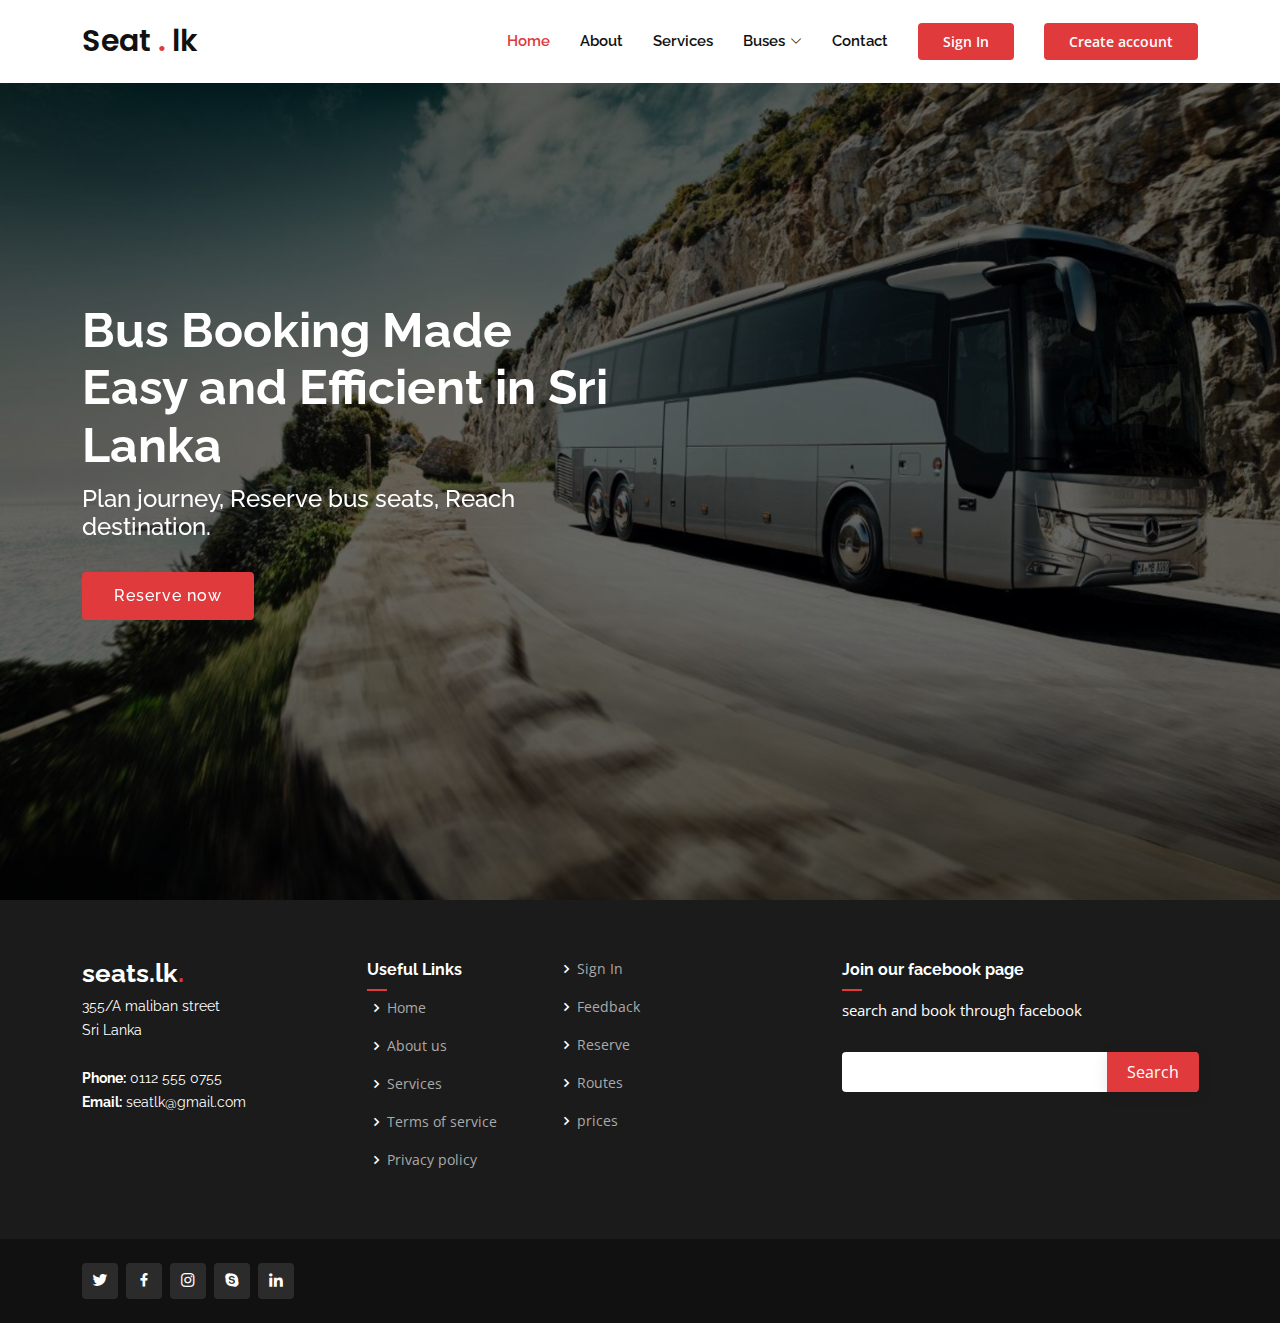
<file: index.html>
<!DOCTYPE html>
<html lang="en">

<head>
  <meta charset="utf-8">
  <meta content="width=device-width, initial-scale=1.0" name="viewport">

  <title>seats.lk</title>
  <meta content="" name="description">
  <meta content="" name="keywords">

  <!-- Favicons -->
  <link href="assets/img/favicon.png" rel="icon">
  <link href="assets/img/apple-touch-icon.png" rel="apple-touch-icon">

  <!-- Google Fonts -->
  <link href="https://fonts.googleapis.com/css?family=Open+Sans:300,300i,400,400i,600,600i,700,700i|Raleway:300,300i,400,400i,500,500i,600,600i,700,700i|Poppins:300,300i,400,400i,500,500i,600,600i,700,700i" rel="stylesheet">

  <!-- Vendor CSS Files -->
  <link href="assets/vendor/aos/aos.css" rel="stylesheet">
  <link href="assets/vendor/bootstrap/css/bootstrap.min.css" rel="stylesheet">
  <link href="assets/vendor/bootstrap-icons/bootstrap-icons.css" rel="stylesheet">
  <link href="assets/vendor/boxicons/css/boxicons.min.css" rel="stylesheet">
  <link href="assets/vendor/glightbox/css/glightbox.min.css" rel="stylesheet">
  <link href="assets/vendor/remixicon/remixicon.css" rel="stylesheet">
  <link href="assets/vendor/swiper/swiper-bundle.min.css" rel="stylesheet">

  <!-- Template Main CSS File -->
  <link href="assets/css/style.css" rel="stylesheet">

  
</head>

<body>

  <!-- ======= Header ======= -->
  <header id="header" class="fixed-top d-flex align-items-center">
    <div class="container d-flex align-items-center">
      <h1 class="logo me-auto"><a href="index.html">Seat <span>. </span>lk</a></h1>
      <!-- Uncomment below if you prefer to use an image logo -->

      <nav id="navbar" class="navbar order-last order-lg-0">
        <ul>
          <li><a class="nav-link scrollto active" href="#hero">Home</a></li>
          <li><a class="nav-link scrollto" href="#about">About</a></li>
          <li><a class="nav-link scrollto" href="#services">Services</a></li>
          
          <li class="dropdown"><a href="#"><span>Buses</span> <i class="bi bi-chevron-down"></i></a>
            <ul>
              <li><a href="#">Drop Down 1</a></li>
              <li class="dropdown"><a href="#"><span>Deep Drop Down</span> <i class="bi bi-chevron-right"></i></a>
                <ul>
                  <li><a href="#">Deep Drop Down 1</a></li>
                  <li><a href="#">Deep Drop Down 2</a></li>
                  <li><a href="#">Deep Drop Down 3</a></li>
                  <li><a href="#">Deep Drop Down 4</a></li>
                  <li><a href="#">Deep Drop Down 5</a></li>
                </ul>
              </li>
              <li><a href="#">Drop Down 2</a></li>
              <li><a href="#">Drop Down 3</a></li>
              <li><a href="#">Drop Down 4</a></li>
            </ul>
          </li>
          <li><a class="nav-link scrollto" href="#contact">Contact</a></li>
        </ul>
        <i class="bi bi-list mobile-nav-toggle"></i>
      </nav><!-- .navbar -->

      <a href="#about" class="get-started-btn scrollto">Sign In</a>
      <a href="#about" class="get-started-btn scrollto">Create account</a>
    </div>
  </header><!-- End Header -->

  <!-- ======= Hero Section ======= -->
  <section id="hero" class="d-flex align-items-center">

    <div class="container" data-aos="zoom-out" data-aos-delay="100">
      <div class="row">
        <div class="col-xl-6">
          <h1>Bus Booking Made Easy and Efficient in Sri Lanka</h1>
          <h2>Plan journey, Reserve bus seats, Reach destination.</h2>
          <a href="#about" class="btn-get-started scrollto">Reserve now</a>
        </div>
      </div>
    </div>

  </section><!-- End Hero -->

  <main id="main">

   
  <!-- ======= Footer ======= -->
  <footer id="footer">

    <div class="footer-top">
      <div class="container">
        <div class="row">

          <div class="col-lg-3 col-md-6 footer-contact">
            <h3>seats.lk<span>.</span></h3>
            <p>
              355/A maliban street <br>
              Sri Lanka <br><br>
              <strong>Phone:</strong> 0112 555 0755<br>
              <strong>Email:</strong> seatlk@gmail.com<br>
            </p>
          </div>

          <div class="col-lg-2 col-md-6 footer-links">
            <h4>Useful Links</h4>
            <ul>
              <li><i class="bx bx-chevron-right"></i> <a href="#">Home</a></li>
              <li><i class="bx bx-chevron-right"></i> <a href="#">About us</a></li>
              <li><i class="bx bx-chevron-right"></i> <a href="#">Services</a></li>
              <li><i class="bx bx-chevron-right"></i> <a href="#">Terms of service</a></li>
              <li><i class="bx bx-chevron-right"></i> <a href="#">Privacy policy</a></li>
            </ul>
          </div>

          <div class="col-lg-3 col-md-6 footer-links">
           
            <ul>
              <li><i class="bx bx-chevron-right"></i> <a href="#">Sign In</a></li>
              <li><i class="bx bx-chevron-right"></i> <a href="#">Feedback</a></li>
              <li><i class="bx bx-chevron-right"></i> <a href="#">Reserve</a></li>
              <li><i class="bx bx-chevron-right"></i> <a href="#">Routes</a></li>
              <li><i class="bx bx-chevron-right"></i> <a href="#">prices</a></li>
            </ul>
          </div>

          <div class="col-lg-4 col-md-6 footer-newsletter">
            <h4>Join our facebook page</h4>
            <p>search and book through facebook</p>
            <form action="" method="post">
              <input type="email" name="information"><input type="submit" value="Search">
            </form>
          </div>

        </div>
      </div>
    </div>

    <div class="container d-md-flex py-4">

      
      <div class="social-links text-center text-md-end pt-3 pt-md-0">
        <a href="#" class="twitter"><i class="bx bxl-twitter"></i></a>
        <a href="#" class="facebook"><i class="bx bxl-facebook"></i></a>
        <a href="#" class="instagram"><i class="bx bxl-instagram"></i></a>
        <a href="#" class="google-plus"><i class="bx bxl-skype"></i></a>
        <a href="#" class="linkedin"><i class="bx bxl-linkedin"></i></a>
      </div>
    </div>
  </footer><!-- End Footer -->

  <a href="#" class="back-to-top d-flex align-items-center justify-content-center"><i class="bi bi-arrow-up-short"></i></a>

  <!-- Vendor JS Files -->
  <script src="assets/vendor/purecounter/purecounter_vanilla.js"></script>
  <script src="assets/vendor/aos/aos.js"></script>
  <script src="assets/vendor/bootstrap/js/bootstrap.bundle.min.js"></script>
  <script src="assets/vendor/glightbox/js/glightbox.min.js"></script>
  <script src="assets/vendor/isotope-layout/isotope.pkgd.min.js"></script>
  <script src="assets/vendor/swiper/swiper-bundle.min.js"></script>
  <script src="assets/vendor/php-email-form/validate.js"></script>

  <!-- Template Main JS File -->
  <script src="assets/js/main.js"></script>

</body>

</html>
</file>
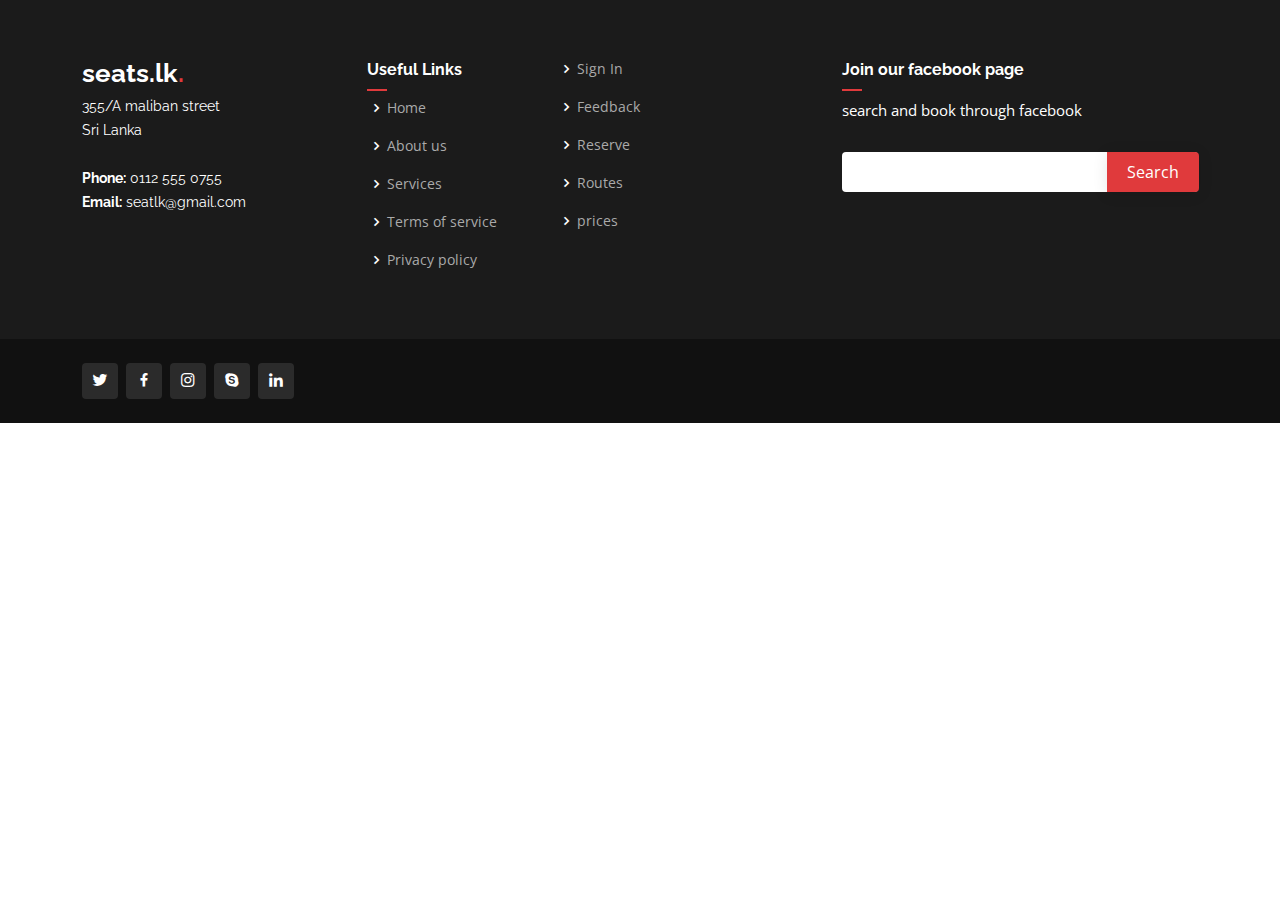
<file: footer.html>
<!DOCTYPE html>
<html>
<head>
<meta charset="utf-8">
  <meta content="width=device-width, initial-scale=1.0" name="viewport">

  <title>seats.lk</title>
  <meta content="" name="description">
  <meta content="" name="keywords">

  <!-- Favicons -->
  <link href="assets/img/favicon.png" rel="icon">
  <link href="assets/img/apple-touch-icon.png" rel="apple-touch-icon">

  <!-- Google Fonts -->
  <link href="https://fonts.googleapis.com/css?family=Open+Sans:300,300i,400,400i,600,600i,700,700i|Raleway:300,300i,400,400i,500,500i,600,600i,700,700i|Poppins:300,300i,400,400i,500,500i,600,600i,700,700i" rel="stylesheet">

  <!-- Vendor CSS Files -->
  <link href="assets/vendor/aos/aos.css" rel="stylesheet">
  <link href="assets/vendor/bootstrap/css/bootstrap.min.css" rel="stylesheet">
  <link href="assets/vendor/bootstrap-icons/bootstrap-icons.css" rel="stylesheet">
  <link href="assets/vendor/boxicons/css/boxicons.min.css" rel="stylesheet">
  <link href="assets/vendor/glightbox/css/glightbox.min.css" rel="stylesheet">
  <link href="assets/vendor/remixicon/remixicon.css" rel="stylesheet">
  <link href="assets/vendor/swiper/swiper-bundle.min.css" rel="stylesheet">

  <!-- Template Main CSS File -->
  <link href="assets/css/style.css" rel="stylesheet">
</head>
<body>

<!-- ======= Footer ======= -->
  <footer id="footer">

    <div class="footer-top">
      <div class="container">
        <div class="row">

          <div class="col-lg-3 col-md-6 footer-contact">
            <h3>seats.lk<span>.</span></h3>
            <p>
              355/A maliban street <br>
              Sri Lanka <br><br>
              <strong>Phone:</strong> 0112 555 0755<br>
              <strong>Email:</strong> seatlk@gmail.com<br>
            </p>
          </div>

          <div class="col-lg-2 col-md-6 footer-links">
            <h4>Useful Links</h4>
            <ul>
              <li><i class="bx bx-chevron-right"></i> <a href="#">Home</a></li>
              <li><i class="bx bx-chevron-right"></i> <a href="#">About us</a></li>
              <li><i class="bx bx-chevron-right"></i> <a href="#">Services</a></li>
              <li><i class="bx bx-chevron-right"></i> <a href="#">Terms of service</a></li>
              <li><i class="bx bx-chevron-right"></i> <a href="#">Privacy policy</a></li>
            </ul>
          </div>

          <div class="col-lg-3 col-md-6 footer-links">
           
            <ul>
              <li><i class="bx bx-chevron-right"></i> <a href="#">Sign In</a></li>
              <li><i class="bx bx-chevron-right"></i> <a href="#">Feedback</a></li>
              <li><i class="bx bx-chevron-right"></i> <a href="#">Reserve</a></li>
              <li><i class="bx bx-chevron-right"></i> <a href="#">Routes</a></li>
              <li><i class="bx bx-chevron-right"></i> <a href="#">prices</a></li>
            </ul>
          </div>

          <div class="col-lg-4 col-md-6 footer-newsletter">
            <h4>Join our facebook page</h4>
            <p>search and book through facebook</p>
            <form action="" method="post">
              <input type="email" name="information"><input type="submit" value="Search">
            </form>
          </div>

        </div>
      </div>
    </div>

    <div class="container d-md-flex py-4">

      
      <div class="social-links text-center text-md-end pt-3 pt-md-0">
        <a href="#" class="twitter"><i class="bx bxl-twitter"></i></a>
        <a href="#" class="facebook"><i class="bx bxl-facebook"></i></a>
        <a href="#" class="instagram"><i class="bx bxl-instagram"></i></a>
        <a href="#" class="google-plus"><i class="bx bxl-skype"></i></a>
        <a href="#" class="linkedin"><i class="bx bxl-linkedin"></i></a>
      </div>
    </div>
  </footer><!-- End Footer -->
  <a href="#" class="back-to-top d-flex align-items-center justify-content-center"><i class="bi bi-arrow-up-short"></i></a>

  <!-- Vendor JS Files -->
  <script src="assets/vendor/purecounter/purecounter_vanilla.js"></script>
  <script src="assets/vendor/aos/aos.js"></script>
  <script src="assets/vendor/bootstrap/js/bootstrap.bundle.min.js"></script>
  <script src="assets/vendor/glightbox/js/glightbox.min.js"></script>
  <script src="assets/vendor/isotope-layout/isotope.pkgd.min.js"></script>
  <script src="assets/vendor/swiper/swiper-bundle.min.js"></script>
  <script src="assets/vendor/php-email-form/validate.js"></script>

  <!-- Template Main JS File -->
  <script src="assets/js/main.js"></script>

</body>
</html>
</file>
<file: assets/css/style.css>
/**
* Template Name: Presento - v3.8.1
* Template URL: https://bootstrapmade.com/presento-bootstrap-corporate-template/
* Author: BootstrapMade.com
* License: https://bootstrapmade.com/license/
*/

/*--------------------------------------------------------------
# General
--------------------------------------------------------------*/
body {
  font-family: "Open Sans", sans-serif;
  color: #444444;
}

a {
  color: #e03a3c;
  text-decoration: none;
}

a:hover {
  color: #e76668;
  text-decoration: none;
}

h1,
h2,
h3,
h4,
h5,
h6 {
  font-family: "Raleway", sans-serif;
}

/*--------------------------------------------------------------
# Back to top button
--------------------------------------------------------------*/
.back-to-top {
  position: fixed;
  visibility: hidden;
  opacity: 0;
  right: 15px;
  bottom: 15px;
  z-index: 996;
  background: #e03a3c;
  width: 40px;
  height: 40px;
  border-radius: 4px;
  transition: all 0.4s;
}

.back-to-top i {
  font-size: 28px;
  color: #fff;
  line-height: 0;
}

.back-to-top:hover {
  background: #e65d5f;
  color: #fff;
}

.back-to-top.active {
  visibility: visible;
  opacity: 1;
}

/*--------------------------------------------------------------
# Disable aos animation delay on mobile devices
--------------------------------------------------------------*/
@media screen and (max-width: 768px) {
  [data-aos-delay] {
    transition-delay: 0 !important;
  }
}

/*--------------------------------------------------------------
# Header
--------------------------------------------------------------*/
#header {
  background: #fff;
  transition: all 0.5s;
  z-index: 997;
  padding: 20px 0;
}

#header.header-scrolled {
  padding: 12px 0;
  box-shadow: 0px 2px 15px rgba(0, 0, 0, 0.1);
}

#header .logo {
  font-size: 30px;
  margin: 0;
  padding: 0;
  font-weight: 600;
  font-family: "Poppins", sans-serif;
}

#header .logo a {
  color: #111111;
}

#header .logo a span {
  color: #e03a3c;
}

#header .logo img {
  max-height: 40px;
}

/*--------------------------------------------------------------
# Get Startet Button
--------------------------------------------------------------*/
.get-started-btn {
  margin-left: 30px;
  background: #e03a3c;
  color: #fff;
  border-radius: 4px;
  padding: 8px 25px;
  white-space: nowrap;
  transition: 0.3s;
  font-size: 14px;
  font-weight: 600;
  display: inline-block;
}

.get-started-btn:hover {
  background: #111111;
  color: #fff;
}

@media (max-width: 992px) {
  .get-started-btn {
    margin: 0 15px 0 0;
    padding: 6px 18px;
  }
}

/*--------------------------------------------------------------
# Navigation Menu
--------------------------------------------------------------*/
/**
* Desktop Navigation 
*/
.navbar {
  padding: 0;
}

.navbar ul {
  margin: 0;
  padding: 0;
  display: flex;
  list-style: none;
  align-items: center;
}

.navbar li {
  position: relative;
}

.navbar a,
.navbar a:focus {
  display: flex;
  align-items: center;
  justify-content: space-between;
  padding: 10px 0 10px 30px;
  font-family: "Raleway", sans-serif;
  font-size: 15px;
  font-weight: 600;
  color: #111111;
  white-space: nowrap;
  transition: 0.3s;
}

.navbar a i,
.navbar a:focus i {
  font-size: 12px;
  line-height: 0;
  margin-left: 5px;
}

.navbar a:hover,
.navbar .active,
.navbar .active:focus,
.navbar li:hover>a {
  color: #e03a3c;
}

.navbar .dropdown ul {
  display: block;
  position: absolute;
  left: 30px;
  top: calc(100% + 30px);
  margin: 0;
  padding: 10px 0;
  z-index: 99;
  opacity: 0;
  visibility: hidden;
  background: #fff;
  box-shadow: 0px 0px 30px rgba(127, 137, 161, 0.25);
  transition: 0.3s;
}

.navbar .dropdown ul li {
  min-width: 200px;
}

.navbar .dropdown ul a {
  padding: 10px 20px;
  font-size: 14px;
}

.navbar .dropdown ul a i {
  font-size: 12px;
}

.navbar .dropdown ul a:hover,
.navbar .dropdown ul .active:hover,
.navbar .dropdown ul li:hover>a {
  color: #e03a3c;
}

.navbar .dropdown:hover>ul {
  opacity: 1;
  top: 100%;
  visibility: visible;
}

.navbar .dropdown .dropdown ul {
  top: 0;
  left: calc(100% - 30px);
  visibility: hidden;
}

.navbar .dropdown .dropdown:hover>ul {
  opacity: 1;
  top: 0;
  left: 100%;
  visibility: visible;
}

@media (max-width: 1366px) {
  .navbar .dropdown .dropdown ul {
    left: -90%;
  }

  .navbar .dropdown .dropdown:hover>ul {
    left: -100%;
  }
}

/**
* Mobile Navigation 
*/
.mobile-nav-toggle {
  color: #111111;
  font-size: 28px;
  cursor: pointer;
  display: none;
  line-height: 0;
  transition: 0.5s;
}

.mobile-nav-toggle.bi-x {
  color: #fff;
}

@media (max-width: 991px) {
  .mobile-nav-toggle {
    display: block;
  }

  .navbar ul {
    display: none;
  }
}

.navbar-mobile {
  position: fixed;
  overflow: hidden;
  top: 0;
  right: 0;
  left: 0;
  bottom: 0;
  background: rgba(0, 0, 0, 0.9);
  transition: 0.3s;
  z-index: 999;
}

.navbar-mobile .mobile-nav-toggle {
  position: absolute;
  top: 15px;
  right: 15px;
}

.navbar-mobile ul {
  display: block;
  position: absolute;
  top: 55px;
  right: 15px;
  bottom: 15px;
  left: 15px;
  padding: 10px 0;
  background-color: #fff;
  overflow-y: auto;
  transition: 0.3s;
}

.navbar-mobile a,
.navbar-mobile a:focus {
  padding: 10px 20px;
  font-size: 15px;
  color: #111111;
}

.navbar-mobile a:hover,
.navbar-mobile .active,
.navbar-mobile li:hover>a {
  color: #e03a3c;
}

.navbar-mobile .getstarted,
.navbar-mobile .getstarted:focus {
  margin: 15px;
}

.navbar-mobile .dropdown ul {
  position: static;
  display: none;
  margin: 10px 20px;
  padding: 10px 0;
  z-index: 99;
  opacity: 1;
  visibility: visible;
  background: #fff;
  box-shadow: 0px 0px 30px rgba(127, 137, 161, 0.25);
}

.navbar-mobile .dropdown ul li {
  min-width: 200px;
}

.navbar-mobile .dropdown ul a {
  padding: 10px 20px;
}

.navbar-mobile .dropdown ul a i {
  font-size: 12px;
}

.navbar-mobile .dropdown ul a:hover,
.navbar-mobile .dropdown ul .active:hover,
.navbar-mobile .dropdown ul li:hover>a {
  color: #e03a3c;
}

.navbar-mobile .dropdown>.dropdown-active {
  display: block;
}

/*--------------------------------------------------------------
# Hero Section
--------------------------------------------------------------*/
#hero {
  width: 100%;
  height: 100vh;
  background: url("../img/hero-bg.jpg") top center no-repeat;
  background-size: cover;
  position: relative;
  padding-top: 82px;
}

#hero:before {
  content: "";
  background: rgba(0, 0, 0, 0.6);
  position: absolute;
  bottom: 0;
  top: 0;
  left: 0;
  right: 0;
}

#hero h1 {
  margin: 0;
  font-size: 48px;
  font-weight: 700;
  color: #fff;
}

#hero h2 {
  color: #fff;
  margin: 10px 0 0 0;
  font-size: 24px;
}

#hero .btn-get-started {
  font-family: "Raleway", sans-serif;
  font-weight: 500;
  font-size: 16px;
  letter-spacing: 1px;
  display: inline-block;
  padding: 10px 30px;
  border-radius: 4px;
  transition: 0.5s;
  margin-top: 30px;
  color: #fff;
  background: #e03a3c;
  border: 2px solid #e03a3c;
}

#hero .btn-get-started:hover {
  background: transparent;
  border-color: #fff;
}

@media (max-width: 768px) {
  #hero {
    text-align: center;
    padding-top: 58px;
  }

  #hero h1 {
    font-size: 28px;
  }

  #hero h2 {
    font-size: 18px;
    line-height: 24px;
  }
}

@media (max-height: 500px) {
  #hero {
    height: 120vh;
  }
}

/*--------------------------------------------------------------
# Sections General
--------------------------------------------------------------*/
section {
  padding: 60px 0;
  overflow: hidden;
  position: relative;
}

.section-title {
  text-align: center;
  padding-bottom: 30px;
  position: relative;
}

.section-title h2 {
  font-size: 32px;
  font-weight: bold;
  text-transform: uppercase;
  margin-bottom: 20px;
  padding-bottom: 20px;
  position: relative;
}

.section-title h2::after {
  content: "";
  position: absolute;
  display: block;
  width: 50px;
  height: 3px;
  background: #e03a3c;
  bottom: 0;
  left: calc(50% - 25px);
}

.section-title p {
  margin-bottom: 0;
}

.section-bg {
  padding: 120px 0;
  color: #fff;
}

.section-bg:before {
  content: "";
  background: #1b1b1b;
  position: absolute;
  bottom: 60px;
  top: 60px;
  left: 0;
  right: 0;
  transform: skewY(-3deg);
}

/*--------------------------------------------------------------
# Breadcrumbs
--------------------------------------------------------------*/
.breadcrumbs {
  padding: 15px 0;
  background: #2b2b2b;
  min-height: 40px;
  margin-top: 82px;
  color: #fff;
}

.breadcrumbs h2 {
  font-size: 28px;
  font-weight: 500;
}

.breadcrumbs ol {
  display: flex;
  flex-wrap: wrap;
  list-style: none;
  padding: 0 0 10px 0;
  margin: 0;
  font-size: 14px;
}

.breadcrumbs ol a {
  color: #aaaaaa;
}

.breadcrumbs ol a:hover {
  color: #fff;
  transition: 0.3s;
}

.breadcrumbs ol li+li {
  padding-left: 10px;
}

.breadcrumbs ol li+li::before {
  display: inline-block;
  padding-right: 10px;
  color: #e03a3c;
  content: "/";
}

/*--------------------------------------------------------------
# Clients
--------------------------------------------------------------*/
.clients .swiper-pagination {
  margin-top: 20px;
  position: relative;
}

.clients .swiper-pagination .swiper-pagination-bullet {
  width: 12px;
  height: 12px;
  background-color: #fff;
  opacity: 1;
  border: 1px solid #e03a3c;
}

.clients .swiper-pagination .swiper-pagination-bullet-active {
  background-color: #e03a3c;
}

.clients .swiper-slide img {
  opacity: 0.5;
  transition: 0.3s;
  filter: grayscale(100);
}

.clients .swiper-slide img:hover {
  opacity: 1;
  filter: none;
}

/*--------------------------------------------------------------
# About
--------------------------------------------------------------*/
.about .container {
  position: relative;
  z-index: 10;
}

.about .content {
  padding: 30px 30px 30px 0;
}

.about .content h3 {
  font-weight: 700;
  font-size: 34px;
  margin-bottom: 30px;
}

.about .content p {
  margin-bottom: 30px;
}

.about .content .about-btn {
  padding: 8px 30px 9px 30px;
  color: #fff;
  border-radius: 50px;
  transition: 0.3s;
  text-transform: uppercase;
  font-weight: 600;
  font-size: 13px;
  display: inline-flex;
  align-items: center;
  border: 2px solid #e03a3c;
}

.about .content .about-btn i {
  font-size: 16px;
  padding-left: 5px;
}

.about .content .about-btn:hover {
  background: #e35052;
  background: #e03a3c;
}

.about .icon-boxes .icon-box {
  margin-top: 30px;
}

.about .icon-boxes .icon-box i {
  font-size: 40px;
  color: #e03a3c;
  margin-bottom: 10px;
}

.about .icon-boxes .icon-box h4 {
  font-size: 20px;
  font-weight: 700;
  margin: 0 0 10px 0;
}

.about .icon-boxes .icon-box p {
  font-size: 15px;
  color: #848484;
}

@media (max-width: 1200px) {
  .about .content {
    padding-right: 0;
  }
}

@media (max-width: 768px) {
  .about {
    text-align: center;
  }
}

/*--------------------------------------------------------------
# Counts
--------------------------------------------------------------*/
.counts {
  padding-top: 80px;
}

.counts .count-box {
  padding: 30px 30px 25px 30px;
  width: 100%;
  position: relative;
  text-align: center;
  box-shadow: 0px 2px 35px rgba(0, 0, 0, 0.06);
  border-radius: 4px;
}

.counts .count-box i {
  position: absolute;
  width: 54px;
  height: 54px;
  top: -27px;
  left: 50%;
  transform: translateX(-50%);
  font-size: 24px;
  background: #fff;
  color: #e03a3c;
  border-radius: 50px;
  border: 2px solid #fff;
  box-shadow: 0px 2px 25px rgba(0, 0, 0, 0.1);
  display: inline-flex;
  align-items: center;
  justify-content: center;
}

.counts .count-box span {
  font-size: 36px;
  display: block;
  font-weight: 700;
  color: #111111;
}

.counts .count-box p {
  padding: 0;
  margin: 0;
  font-family: "Raleway", sans-serif;
  font-size: 14px;
}

/*--------------------------------------------------------------
# Tabs
--------------------------------------------------------------*/
.tabs .nav-tabs {
  border: 0;
}

.tabs .nav-link {
  border: 1px solid #b9b9b9;
  padding: 15px;
  transition: 0.3s;
  color: #111111;
  border-radius: 0;
  display: flex;
  align-items: center;
  justify-content: center;
  cursor: pointer;
}

.tabs .nav-link i {
  padding-right: 15px;
  font-size: 48px;
}

.tabs .nav-link h4 {
  font-size: 18px;
  font-weight: 600;
  margin: 0;
}

.tabs .nav-link:hover {
  color: #e03a3c;
}

.tabs .nav-link.active {
  background: #e03a3c;
  color: #fff;
  border-color: #e03a3c;
}

@media (max-width: 768px) {
  .tabs .nav-link i {
    padding: 0;
    line-height: 1;
    font-size: 36px;
  }
}

@media (max-width: 575px) {
  .tabs .nav-link {
    padding: 15px;
  }

  .tabs .nav-link i {
    font-size: 24px;
  }
}

.tabs .tab-content {
  margin-top: 30px;
}

.tabs .tab-pane h3 {
  font-weight: 600;
  font-size: 26px;
}

.tabs .tab-pane ul {
  list-style: none;
  padding: 0;
}

.tabs .tab-pane ul li {
  padding-bottom: 10px;
}

.tabs .tab-pane ul i {
  font-size: 20px;
  padding-right: 4px;
  color: #e03a3c;
}

.tabs .tab-pane p:last-child {
  margin-bottom: 0;
}

/*--------------------------------------------------------------
# Services
--------------------------------------------------------------*/
.services .icon-box {
  margin-bottom: 20px;
  padding: 30px;
  border-radius: 6px;
  background: #252525;
  transition: 0.3s;
}

.services .icon-box:hover {
  background: #2b2b2b;
}

.services .icon-box i {
  float: left;
  color: #e03a3c;
  font-size: 40px;
  line-height: 0;
}

.services .icon-box h4 {
  margin-left: 70px;
  font-weight: 700;
  margin-bottom: 15px;
  font-size: 18px;
}

.services .icon-box h4 a {
  color: #fff;
  transition: 0.3s;
}

.services .icon-box h4 a:hover {
  text-decoration: underline;
}

.services .icon-box .icon-box:hover h4 a {
  color: #e03a3c;
}

.services .icon-box p {
  margin-left: 70px;
  line-height: 24px;
  font-size: 14px;
}

/*--------------------------------------------------------------
# Portfolio
--------------------------------------------------------------*/
.portfolio .portfolio-item {
  margin-bottom: 30px;
}

.portfolio #portfolio-flters {
  padding: 0;
  margin: 0 auto 20px auto;
  list-style: none;
  text-align: center;
}

.portfolio #portfolio-flters li {
  cursor: pointer;
  display: inline-block;
  padding: 8px 15px 10px 15px;
  font-size: 14px;
  font-weight: 600;
  line-height: 1;
  text-transform: uppercase;
  color: #444444;
  margin-bottom: 5px;
  transition: all 0.3s ease-in-out;
  border-radius: 3px;
}

.portfolio #portfolio-flters li:hover,
.portfolio #portfolio-flters li.filter-active {
  color: #fff;
  background: #e03a3c;
}

.portfolio #portfolio-flters li:last-child {
  margin-right: 0;
}

.portfolio .portfolio-wrap {
  transition: 0.3s;
  position: relative;
  overflow: hidden;
  z-index: 1;
  background: rgba(17, 17, 17, 0.6);
}

.portfolio .portfolio-wrap::before {
  content: "";
  background: rgba(17, 17, 17, 0.6);
  position: absolute;
  left: 0;
  right: 0;
  top: 0;
  bottom: 0;
  transition: all ease-in-out 0.3s;
  z-index: 2;
  opacity: 0;
}

.portfolio .portfolio-wrap img {
  transition: all ease-in-out 0.3s;
}

.portfolio .portfolio-wrap .portfolio-info {
  opacity: 0;
  position: absolute;
  top: 0;
  left: 0;
  right: 0;
  bottom: 0;
  z-index: 3;
  transition: all ease-in-out 0.3s;
  display: flex;
  flex-direction: column;
  justify-content: flex-end;
  align-items: flex-start;
  padding: 20px;
}

.portfolio .portfolio-wrap .portfolio-info h4 {
  font-size: 20px;
  color: #fff;
  font-weight: 600;
}

.portfolio .portfolio-wrap .portfolio-info p {
  color: rgba(255, 255, 255, 0.7);
  font-size: 14px;
  text-transform: uppercase;
  padding: 0;
  margin: 0;
  font-style: italic;
}

.portfolio .portfolio-wrap .portfolio-links {
  text-align: center;
  z-index: 4;
}

.portfolio .portfolio-wrap .portfolio-links a {
  color: rgba(255, 255, 255, 0.4);
  margin: 0 5px 0 0;
  font-size: 28px;
  display: inline-block;
  transition: 0.3s;
}

.portfolio .portfolio-wrap .portfolio-links a:hover {
  color: #fff;
}

.portfolio .portfolio-wrap:hover::before {
  opacity: 1;
}

.portfolio .portfolio-wrap:hover img {
  transform: scale(1.2);
}

.portfolio .portfolio-wrap:hover .portfolio-info {
  opacity: 1;
}

/*--------------------------------------------------------------
# Portfolio Details
--------------------------------------------------------------*/
.portfolio-details {
  padding-top: 40px;
}

.portfolio-details .portfolio-details-slider img {
  width: 100%;
}

.portfolio-details .portfolio-details-slider .swiper-pagination {
  margin-top: 20px;
  position: relative;
}

.portfolio-details .portfolio-details-slider .swiper-pagination .swiper-pagination-bullet {
  width: 12px;
  height: 12px;
  background-color: #fff;
  opacity: 1;
  border: 1px solid #e03a3c;
}

.portfolio-details .portfolio-details-slider .swiper-pagination .swiper-pagination-bullet-active {
  background-color: #e03a3c;
}

.portfolio-details .portfolio-info {
  padding: 30px;
  box-shadow: 0px 0 30px rgba(17, 17, 17, 0.08);
}

.portfolio-details .portfolio-info h3 {
  font-size: 22px;
  font-weight: 700;
  margin-bottom: 20px;
  padding-bottom: 20px;
  border-bottom: 1px solid #eee;
}

.portfolio-details .portfolio-info ul {
  list-style: none;
  padding: 0;
  font-size: 15px;
}

.portfolio-details .portfolio-info ul li+li {
  margin-top: 10px;
}

.portfolio-details .portfolio-description {
  padding-top: 30px;
}

.portfolio-details .portfolio-description h2 {
  font-size: 26px;
  font-weight: 700;
  margin-bottom: 20px;
}

.portfolio-details .portfolio-description p {
  padding: 0;
}

/*--------------------------------------------------------------
# Testimonials
--------------------------------------------------------------*/
.testimonials .testimonials-carousel,
.testimonials .testimonials-slider {
  overflow: hidden;
}

.testimonials .testimonial-item {
  box-sizing: content-box;
  padding: 30px;
  margin: 30px 15px;
  min-height: 200px;
  box-shadow: 0px 2px 12px rgba(0, 0, 0, 0.08);
  position: relative;
  background: #fff;
  border-radius: 15px;
}

.testimonials .testimonial-item .testimonial-img {
  width: 90px;
  border-radius: 10px;
  border: 6px solid #fff;
  float: left;
  margin: 0 10px 0 0;
}

.testimonials .testimonial-item h3 {
  font-size: 18px;
  font-weight: bold;
  margin: 25px 0 5px 0;
  color: #111;
}

.testimonials .testimonial-item h4 {
  font-size: 14px;
  color: #999;
  margin: 0;
}

.testimonials .testimonial-item .quote-icon-left,
.testimonials .testimonial-item .quote-icon-right {
  color: #fceaea;
  font-size: 26px;
}

.testimonials .testimonial-item .quote-icon-left {
  display: inline-block;
  left: -5px;
  position: relative;
}

.testimonials .testimonial-item .quote-icon-right {
  display: inline-block;
  right: -5px;
  position: relative;
  top: 10px;
}

.testimonials .testimonial-item p {
  font-style: italic;
  margin: 30px auto 15px auto;
}

.testimonials .swiper-pagination {
  margin-top: 20px;
  position: relative;
}

.testimonials .swiper-pagination .swiper-pagination-bullet {
  width: 12px;
  height: 12px;
  background-color: #fff;
  opacity: 1;
  border: 1px solid #e03a3c;
}

.testimonials .swiper-pagination .swiper-pagination-bullet-active {
  background-color: #e03a3c;
}

/*--------------------------------------------------------------
# Pricing
--------------------------------------------------------------*/
.pricing .box {
  padding: 20px;
  background: #2b2b2b;
  text-align: center;
  border-radius: 8px;
  position: relative;
  overflow: hidden;
}

.pricing .box h3 {
  font-weight: 400;
  padding: 15px;
  font-size: 18px;
  text-transform: uppercase;
  font-weight: 600;
}

.pricing .box h4 {
  font-size: 42px;
  font-weight: 500;
  font-family: "Open Sans", sans-serif;
  margin-bottom: 20px;
}

.pricing .box h4 sup {
  font-size: 20px;
  top: -15px;
  left: -3px;
}

.pricing .box h4 span {
  font-size: 16px;
  font-weight: 300;
}

.pricing .box ul {
  padding: 0;
  list-style: none;
  text-align: center;
  line-height: 20px;
  font-size: 14px;
}

.pricing .box ul li {
  padding-bottom: 16px;
}

.pricing .box ul i {
  color: #e03a3c;
  font-size: 18px;
  padding-right: 4px;
}

.pricing .box ul .na {
  color: rgba(255, 255, 255, 0.5);
  text-decoration: line-through;
}

.pricing .box .btn-wrap {
  padding: 15px;
  text-align: center;
}

.pricing .box .btn-buy {
  display: inline-block;
  padding: 10px 40px 12px 40px;
  border-radius: 4px;
  color: #fff;
  transition: none;
  font-size: 14px;
  font-weight: 400;
  font-family: "Raleway", sans-serif;
  font-weight: 600;
  transition: 0.3s;
  border: 2px solid rgba(255, 255, 255, 0.3);
}

.pricing .box .btn-buy:hover {
  border-color: #fff;
}

.pricing .featured {
  background: #e03a3c;
}

/*--------------------------------------------------------------
# Frequently Asked Questions
--------------------------------------------------------------*/
.faq .faq-list {
  padding: 0;
  list-style: none;
}

.faq .faq-list li {
  border-bottom: 1px solid #eee;
  margin-bottom: 20px;
  padding-bottom: 20px;
}

.faq .faq-list a {
  display: block;
  position: relative;
  font-family: #e03a3c;
  font-size: 18px;
  line-height: 24px;
  font-weight: 400;
  padding-right: 25px;
  cursor: pointer;
}

.faq .faq-list i {
  font-size: 24px;
  position: absolute;
  right: 0;
  top: 0;
}

.faq .faq-list p {
  margin-bottom: 0;
  padding: 10px 0 0 0;
}

.faq .faq-list .icon-show {
  display: none;
}

.faq .faq-list a.collapsed {
  color: #343a40;
}

.faq .faq-list a.collapsed:hover {
  color: #e03a3c;
}

.faq .faq-list a.collapsed .icon-show {
  display: inline-block;
}

.faq .faq-list a.collapsed .icon-close {
  display: none;
}

/*--------------------------------------------------------------
# Team
--------------------------------------------------------------*/
.team .member {
  margin-bottom: 20px;
  overflow: hidden;
  border-radius: 5px;
  background: #fff;
}

.team .member .member-img {
  position: relative;
  overflow: hidden;
}

.team .member .social {
  position: absolute;
  left: 0;
  bottom: 30px;
  right: 0;
  opacity: 0;
  transition: ease-in-out 0.3s;
  display: flex;
  align-items: center;
  justify-content: center;
}

.team .member .social a {
  transition: color 0.3s;
  color: #111111;
  margin: 0 3px;
  border-radius: 50px;
  width: 36px;
  height: 36px;
  background: #e03a3c;
  display: inline-flex;
  align-items: center;
  justify-content: center;
  transition: ease-in-out 0.3s;
  color: #fff;
}

.team .member .social a:hover {
  background: #111111;
}

.team .member .social i {
  font-size: 18px;
  line-height: 0;
}

.team .member .member-info {
  padding: 25px 15px;
}

.team .member .member-info h4 {
  font-weight: 700;
  margin-bottom: 5px;
  font-size: 18px;
  color: #111111;
}

.team .member .member-info span {
  display: block;
  font-size: 13px;
  font-weight: 400;
  color: #aaaaaa;
}

.team .member .member-info p {
  font-style: italic;
  font-size: 14px;
  line-height: 26px;
  color: #777777;
}

.team .member:hover .social {
  opacity: 1;
  bottom: 15px;
}

/*--------------------------------------------------------------
# Contact
--------------------------------------------------------------*/
.contact .info-box {
  color: #444444;
  text-align: center;
  box-shadow: 0 0 30px rgba(214, 215, 216, 0.6);
  padding: 30px 0 32px 0;
  border-radius: 4px;
}

.contact .info-box i {
  font-size: 32px;
  color: #e03a3c;
  border-radius: 50%;
  padding: 8px;
  border: 2px dotted #f8d4d5;
}

.contact .info-box h3 {
  font-size: 20px;
  color: #777777;
  font-weight: 700;
  margin: 10px 0;
}

.contact .info-box p {
  padding: 0;
  line-height: 24px;
  font-size: 14px;
  margin-bottom: 0;
}

.contact .php-email-form {
  box-shadow: 0 0 30px rgba(214, 215, 216, 0.6);
  padding: 30px;
  border-radius: 4px;
}

.contact .php-email-form .error-message {
  display: none;
  color: #fff;
  background: #ed3c0d;
  text-align: left;
  padding: 15px;
  font-weight: 600;
}

.contact .php-email-form .error-message br+br {
  margin-top: 25px;
}

.contact .php-email-form .sent-message {
  display: none;
  color: #fff;
  background: #18d26e;
  text-align: center;
  padding: 15px;
  font-weight: 600;
}

.contact .php-email-form .loading {
  display: none;
  background: #fff;
  text-align: center;
  padding: 15px;
}

.contact .php-email-form .loading:before {
  content: "";
  display: inline-block;
  border-radius: 50%;
  width: 24px;
  height: 24px;
  margin: 0 10px -6px 0;
  border: 3px solid #18d26e;
  border-top-color: #eee;
  -webkit-animation: animate-loading 1s linear infinite;
  animation: animate-loading 1s linear infinite;
}

.contact .php-email-form .form-group {
  margin-bottom: 25px;
}

.contact .php-email-form input,
.contact .php-email-form textarea {
  box-shadow: none;
  font-size: 14px;
  border-radius: 4px;
}

.contact .php-email-form input:focus,
.contact .php-email-form textarea:focus {
  border-color: #111111;
}

.contact .php-email-form input {
  padding: 10px 15px;
}

.contact .php-email-form textarea {
  padding: 12px 15px;
}

.contact .php-email-form button[type=submit] {
  background: #e03a3c;
  border: 0;
  padding: 10px 32px;
  color: #fff;
  transition: 0.4s;
  border-radius: 4px;
}

.contact .php-email-form button[type=submit]:hover {
  background: #e35052;
}

@-webkit-keyframes animate-loading {
  0% {
    transform: rotate(0deg);
  }

  100% {
    transform: rotate(360deg);
  }
}

@keyframes animate-loading {
  0% {
    transform: rotate(0deg);
  }

  100% {
    transform: rotate(360deg);
  }
}

/*--------------------------------------------------------------
# Blog
--------------------------------------------------------------*/
.blog {
  padding: 40px 0 20px 0;
}

.blog .entry {
  padding: 30px;
  margin-bottom: 60px;
  box-shadow: 0 4px 16px rgba(0, 0, 0, 0.1);
}

.blog .entry .entry-img {
  max-height: 440px;
  margin: -30px -30px 20px -30px;
  overflow: hidden;
}

.blog .entry .entry-title {
  font-size: 28px;
  font-weight: bold;
  padding: 0;
  margin: 0 0 20px 0;
}

.blog .entry .entry-title a {
  color: #111111;
  transition: 0.3s;
}

.blog .entry .entry-title a:hover {
  color: #e03a3c;
}

.blog .entry .entry-meta {
  margin-bottom: 15px;
  color: #777777;
}

.blog .entry .entry-meta ul {
  display: flex;
  flex-wrap: wrap;
  list-style: none;
  align-items: center;
  padding: 0;
  margin: 0;
}

.blog .entry .entry-meta ul li+li {
  padding-left: 20px;
}

.blog .entry .entry-meta i {
  font-size: 16px;
  margin-right: 8px;
  line-height: 0;
}

.blog .entry .entry-meta a {
  color: #777777;
  font-size: 14px;
  display: inline-block;
  line-height: 1;
}

.blog .entry .entry-content p {
  line-height: 24px;
}

.blog .entry .entry-content .read-more {
  -moz-text-align-last: right;
  text-align-last: right;
}

.blog .entry .entry-content .read-more a {
  display: inline-block;
  background: #e03a3c;
  color: #fff;
  padding: 6px 20px;
  transition: 0.3s;
  font-size: 14px;
  border-radius: 4px;
}

.blog .entry .entry-content .read-more a:hover {
  background: #e35052;
}

.blog .entry .entry-content h3 {
  font-size: 22px;
  margin-top: 30px;
  font-weight: bold;
}

.blog .entry .entry-content blockquote {
  overflow: hidden;
  background-color: #fafafa;
  padding: 60px;
  position: relative;
  text-align: center;
  margin: 20px 0;
}

.blog .entry .entry-content blockquote p {
  color: #444444;
  line-height: 1.6;
  margin-bottom: 0;
  font-style: italic;
  font-weight: 500;
  font-size: 22px;
}

.blog .entry .entry-content blockquote::after {
  content: "";
  position: absolute;
  left: 0;
  top: 0;
  bottom: 0;
  width: 3px;
  background-color: #111111;
  margin-top: 20px;
  margin-bottom: 20px;
}

.blog .entry .entry-footer {
  padding-top: 10px;
  border-top: 1px solid #e6e6e6;
}

.blog .entry .entry-footer i {
  color: #5e5e5e;
  display: inline;
}

.blog .entry .entry-footer a {
  color: #1e1e1e;
  transition: 0.3s;
}

.blog .entry .entry-footer a:hover {
  color: #e03a3c;
}

.blog .entry .entry-footer .cats {
  list-style: none;
  display: inline;
  padding: 0 20px 0 0;
  font-size: 14px;
}

.blog .entry .entry-footer .cats li {
  display: inline-block;
}

.blog .entry .entry-footer .tags {
  list-style: none;
  display: inline;
  padding: 0;
  font-size: 14px;
}

.blog .entry .entry-footer .tags li {
  display: inline-block;
}

.blog .entry .entry-footer .tags li+li::before {
  padding-right: 6px;
  color: #6c757d;
  content: ",";
}

.blog .entry .entry-footer .share {
  font-size: 16px;
}

.blog .entry .entry-footer .share i {
  padding-left: 5px;
}

.blog .entry-single {
  margin-bottom: 30px;
}

.blog .blog-author {
  padding: 20px;
  margin-bottom: 30px;
  box-shadow: 0 4px 16px rgba(0, 0, 0, 0.1);
}

.blog .blog-author img {
  width: 120px;
  margin-right: 20px;
}

.blog .blog-author h4 {
  font-weight: 600;
  font-size: 22px;
  margin-bottom: 0px;
  padding: 0;
  color: #111111;
}

.blog .blog-author .social-links {
  margin: 0 10px 10px 0;
}

.blog .blog-author .social-links a {
  color: rgba(17, 17, 17, 0.5);
  margin-right: 5px;
}

.blog .blog-author p {
  font-style: italic;
  color: #b7b7b7;
}

.blog .blog-comments {
  margin-bottom: 30px;
}

.blog .blog-comments .comments-count {
  font-weight: bold;
}

.blog .blog-comments .comment {
  margin-top: 30px;
  position: relative;
}

.blog .blog-comments .comment .comment-img {
  margin-right: 14px;
}

.blog .blog-comments .comment .comment-img img {
  width: 60px;
}

.blog .blog-comments .comment h5 {
  font-size: 16px;
  margin-bottom: 2px;
}

.blog .blog-comments .comment h5 a {
  font-weight: bold;
  color: #444444;
  transition: 0.3s;
}

.blog .blog-comments .comment h5 a:hover {
  color: #e03a3c;
}

.blog .blog-comments .comment h5 .reply {
  padding-left: 10px;
  color: #111111;
}

.blog .blog-comments .comment h5 .reply i {
  font-size: 20px;
}

.blog .blog-comments .comment time {
  display: block;
  font-size: 14px;
  color: #2b2b2b;
  margin-bottom: 5px;
}

.blog .blog-comments .comment.comment-reply {
  padding-left: 40px;
}

.blog .blog-comments .reply-form {
  margin-top: 30px;
  padding: 30px;
  box-shadow: 0 4px 16px rgba(0, 0, 0, 0.1);
}

.blog .blog-comments .reply-form h4 {
  font-weight: bold;
  font-size: 22px;
}

.blog .blog-comments .reply-form p {
  font-size: 14px;
}

.blog .blog-comments .reply-form input {
  border-radius: 4px;
  padding: 10px 10px;
  font-size: 14px;
}

.blog .blog-comments .reply-form input:focus {
  box-shadow: none;
  border-color: #ee9293;
}

.blog .blog-comments .reply-form textarea {
  border-radius: 4px;
  padding: 10px 10px;
  font-size: 14px;
}

.blog .blog-comments .reply-form textarea:focus {
  box-shadow: none;
  border-color: #ee9293;
}

.blog .blog-comments .reply-form .form-group {
  margin-bottom: 25px;
}

.blog .blog-comments .reply-form .btn-primary {
  border-radius: 4px;
  padding: 10px 20px;
  border: 0;
  background-color: #111111;
}

.blog .blog-comments .reply-form .btn-primary:hover {
  background-color: #1e1e1e;
}

.blog .blog-pagination {
  color: #444444;
}

.blog .blog-pagination ul {
  display: flex;
  padding: 0;
  margin: 0;
  list-style: none;
}

.blog .blog-pagination li {
  margin: 0 5px;
  transition: 0.3s;
}

.blog .blog-pagination li a {
  color: #111111;
  padding: 7px 16px;
  display: flex;
  align-items: center;
  justify-content: center;
}

.blog .blog-pagination li.active,
.blog .blog-pagination li:hover {
  background: #e03a3c;
}

.blog .blog-pagination li.active a,
.blog .blog-pagination li:hover a {
  color: #fff;
}

.blog .sidebar {
  padding: 30px;
  margin: 0 0 60px 20px;
  box-shadow: 0 4px 16px rgba(0, 0, 0, 0.1);
}

.blog .sidebar .sidebar-title {
  font-size: 20px;
  font-weight: 700;
  padding: 0 0 0 0;
  margin: 0 0 15px 0;
  color: #111111;
  position: relative;
}

.blog .sidebar .sidebar-item {
  margin-bottom: 30px;
}

.blog .sidebar .search-form form {
  background: #fff;
  border: 1px solid #ddd;
  padding: 3px 10px;
  position: relative;
}

.blog .sidebar .search-form form input[type=text] {
  border: 0;
  padding: 4px;
  border-radius: 4px;
  width: calc(100% - 40px);
}

.blog .sidebar .search-form form button {
  position: absolute;
  top: 0;
  right: 0;
  bottom: 0;
  border: 0;
  background: none;
  font-size: 16px;
  padding: 0 15px;
  margin: -1px;
  background: #e03a3c;
  color: #fff;
  transition: 0.3s;
  border-radius: 0 4px 4px 0;
  line-height: 0;
}

.blog .sidebar .search-form form button i {
  line-height: 0;
}

.blog .sidebar .search-form form button:hover {
  background: #e34c4d;
}

.blog .sidebar .categories ul {
  list-style: none;
  padding: 0;
}

.blog .sidebar .categories ul li+li {
  padding-top: 10px;
}

.blog .sidebar .categories ul a {
  color: #111111;
  transition: 0.3s;
}

.blog .sidebar .categories ul a:hover {
  color: #e03a3c;
}

.blog .sidebar .categories ul a span {
  padding-left: 5px;
  color: #aaaaaa;
  font-size: 14px;
}

.blog .sidebar .recent-posts .post-item+.post-item {
  margin-top: 15px;
}

.blog .sidebar .recent-posts img {
  width: 80px;
  float: left;
}

.blog .sidebar .recent-posts h4 {
  font-size: 15px;
  margin-left: 95px;
  font-weight: bold;
}

.blog .sidebar .recent-posts h4 a {
  color: #111111;
  transition: 0.3s;
}

.blog .sidebar .recent-posts h4 a:hover {
  color: #e03a3c;
}

.blog .sidebar .recent-posts time {
  display: block;
  margin-left: 95px;
  font-style: italic;
  font-size: 14px;
  color: #aaaaaa;
}

.blog .sidebar .tags {
  margin-bottom: -10px;
}

.blog .sidebar .tags ul {
  list-style: none;
  padding: 0;
}

.blog .sidebar .tags ul li {
  display: inline-block;
}

.blog .sidebar .tags ul a {
  color: #515151;
  font-size: 14px;
  padding: 6px 14px;
  margin: 0 6px 8px 0;
  border: 1px solid #c4c4c4;
  display: inline-block;
  transition: 0.3s;
}

.blog .sidebar .tags ul a:hover {
  color: #fff;
  border: 1px solid #e03a3c;
  background: #e03a3c;
}

.blog .sidebar .tags ul a span {
  padding-left: 5px;
  color: #aaaaaa;
  font-size: 14px;
}

/*--------------------------------------------------------------
# Footer
--------------------------------------------------------------*/
#footer {
  color: #fff;
  font-size: 14px;
  background: #111111;
}

#footer .footer-top {
  padding: 60px 0 30px 0;
  background: #1b1b1b;
}

#footer .footer-top .footer-contact {
  margin-bottom: 30px;
}

#footer .footer-top .footer-contact h3 {
  font-size: 26px;
  line-height: 1;
  font-weight: 700;
}

#footer .footer-top .footer-contact h3 span {
  color: #e03a3c;
}

#footer .footer-top .footer-contact p {
  font-size: 14px;
  line-height: 24px;
  margin-bottom: 0;
  font-family: "Raleway", sans-serif;
}

#footer .footer-top h4 {
  font-size: 16px;
  font-weight: bold;
  position: relative;
  padding-bottom: 12px;
}

#footer .footer-top h4::after {
  content: "";
  position: absolute;
  display: block;
  width: 20px;
  height: 2px;
  background: #e03a3c;
  bottom: 0;
  left: 0;
}

#footer .footer-top .footer-links {
  margin-bottom: 30px;
}

#footer .footer-top .footer-links ul {
  list-style: none;
  padding: 0;
  margin: 0;
}

#footer .footer-top .footer-links ul i {
  padding-right: 2px;
  color: white;
  font-size: 18px;
  line-height: 1;
}

#footer .footer-top .footer-links ul li {
  padding: 10px 0;
  display: flex;
  align-items: center;
}

#footer .footer-top .footer-links ul li:first-child {
  padding-top: 0;
}

#footer .footer-top .footer-links ul a {
  color: #aaaaaa;
  transition: 0.3s;
  display: inline-block;
  line-height: 1;
}

#footer .footer-top .footer-links ul a:hover {
  text-decoration: none;
  color: #fff;
}

#footer .footer-newsletter {
  font-size: 15px;
}

#footer .footer-newsletter h4 {
  font-size: 16px;
  font-weight: bold;
  position: relative;
  padding-bottom: 12px;
}

#footer .footer-newsletter form {
  margin-top: 30px;
  background: #fff;
  padding: 5px 10px;
  position: relative;
  border-radius: 4px;
  text-align: left;
}

#footer .footer-newsletter form input[type=email] {
  border: 0;
  padding: 4px 8px;
  width: calc(100% - 100px);
}

#footer .footer-newsletter form input[type=submit] {
  position: absolute;
  top: 0;
  right: -1px;
  bottom: 0;
  border: 0;
  background: none;
  font-size: 16px;
  padding: 0 20px;
  background: #e03a3c;
  color: #fff;
  transition: 0.3s;
  border-radius: 0 4px 4px 0;
  box-shadow: 0px 2px 15px rgba(0, 0, 0, 0.1);
}

#footer .footer-newsletter form input[type=submit]:hover {
  background: #e35052;
}

#footer .credits {
  padding-top: 5px;
  font-size: 13px;
}

#footer .social-links a {
  font-size: 18px;
  display: inline-block;
  background: #2b2b2b;
  color: #fff;
  line-height: 1;
  padding: 8px 0;
  margin-right: 4px;
  border-radius: 4px;
  text-align: center;
  width: 36px;
  height: 36px;
  transition: 0.3s;
}

#footer .social-links a:hover {
  background: #e03a3c;
  color: #fff;
  text-decoration: none;
}
</file>
